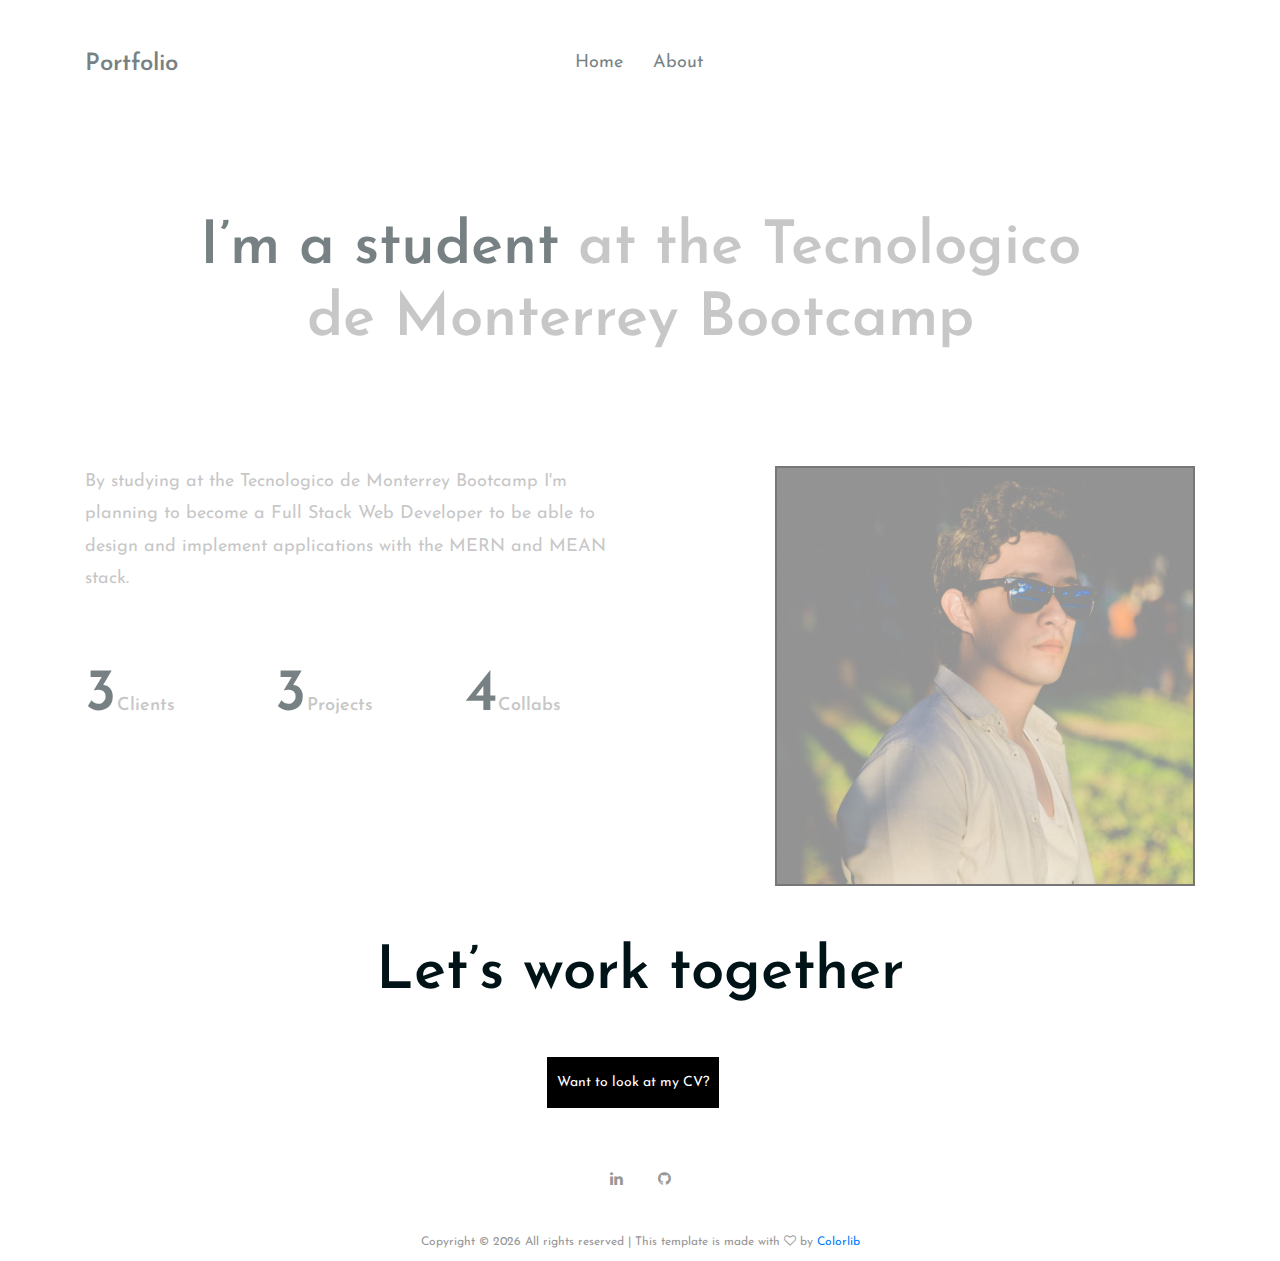
<file: about.html>
<!DOCTYPE html>
<html lang="en">

<head>
	<title>Riddle - Portfolio Template</title>
	<meta charset="UTF-8">
	<meta name="description" content="Riddle - Portfolio Template">
	<meta name="keywords" content="portfolio, riddle, onepage, creative, html">
	<meta name="viewport" content="width=device-width, initial-scale=1.0">
	<!-- Favicon -->
	<link href="img/favicon.ico" rel="shortcut icon" />

	<!-- Google Fonts -->
	<link href="https://fonts.googleapis.com/css?family=Josefin+Sans:400,400i,600,600i,700" rel="stylesheet">

	<!-- Stylesheets -->
	<link rel="stylesheet" href="css/bootstrap.min.css" />
	<link rel="stylesheet" href="css/font-awesome.min.css" />
	<link rel="stylesheet" href="css/style.css" />


	<!--[if lt IE 9]>
	  <script src="https://oss.maxcdn.com/html5shiv/3.7.2/html5shiv.min.js"></script>
	  <script src="https://oss.maxcdn.com/respond/1.4.2/respond.min.js"></script>
	<![endif]-->

</head>

<body>
	<!-- Page Preloder -->
	<div id="preloder">
		<div class="loader"></div>
	</div>

	<!-- header section start -->
	<header class="header-section">
		<div class="container">
			<div class="row">
				<div class="col-lg-5 col-md-3">
					<div class="logo">
						<h2 class="site-logo">Portfolio</h2>
					</div>
				</div>
				<div class="col-lg-7 col-md-9">
					<nav class="main-menu">
						<ul>
							<li><a href="index.html">Home</a></li>
							<li><a href="about.html">About</a></li>
						</ul>
					</nav>
				</div>
			</div>
		</div>
		<div class="nav-switch">
			<i class="fa fa-bars"></i>
		</div>
	</header>
	<!-- header section end -->

	<!-- intro section start -->
	<section class="intro-section">
		<div class="container text-center">
			<div class="row">
				<div class="col-xl-10 offset-xl-1">
					<h2 class="section-title">I’m a student<span> at the Tecnologico de Monterrey Bootcamp</span></h2>
				</div>
			</div>
		</div>
	</section>
	<!-- intro section end -->


	<!-- page section start -->
	<section class="page-section">
		<div class="container">
			<div class="row">
				<div class="col-lg-6">
					<p>By studying at the Tecnologico de Monterrey Bootcamp I'm planning to become a Full Stack Web
						Developer to be able to design and implement applications with the MERN and MEAN stack.</p>
					<div class="row mt-5">
						<div class="col-md-4">
							<div class="milestone">
								<h2>3<span>Clients</span></h2>
							</div>
						</div>
						<div class="col-md-4">
							<div class="milestone">
								<h2>3<span>Projects</span></h2>
							</div>
						</div>
						<div class="col-md-4">
							<div class="milestone">
								<h2>4<span>Collabs</span></h2>
							</div>
						</div>
					</div>
				</div>
				<div class="col-lg-5 offset-lg-1">
					<figure class="pic-frame">
						<img src="img/portfolio/azules.jpg" alt="">
					</figure>
				</div>
			</div>
		</div>
	</section>
	<!-- page section end -->

	<!-- footer section start -->
	<footer class="footer-section text-center">
		<div class="container">
			<h2 class="section-title mb-5">Let’s work together</h2>
			<a href="https://thisisalbertocantu.github.io/Portfolio/documents/CV.pdf" class="site-btn">Want to look at my CV?</a>
			<div class="social-links">
				<a href="https://www.linkedin.com/in/albertocantut/"><span class="fa fa-linkedin"></span></a>
				<a href="https://github.com/thisisalbertocantu/"><span class="fa fa-github"></span></a>
			</div>
			<div class="copyright">
				<!-- Link back to Colorlib can't be removed. Template is licensed under CC BY 3.0. -->
				Copyright &copy;
				<script>document.write(new Date().getFullYear());</script> All rights reserved | This template is made
				with <i class="fa fa-heart-o" aria-hidden="true"></i> by <a href="https://colorlib.com"
					target="_blank">Colorlib</a>
				<!-- Link back to Colorlib can't be removed. Template is licensed under CC BY 3.0. -->
			</div>
		</div>
	</footer>
	<!-- footer section end -->


	<!--====== Javascripts & Jquery ======-->
	<script src="js/jquery-2.1.4.min.js"></script>
	<script src="js/bootstrap.min.js"></script>
	<script src="js/mixitup.min.js"></script>
	<script src="js/magnific-popup.min.js"></script>
	<script src="js/main.js"></script>
</body>

</html>
</file>
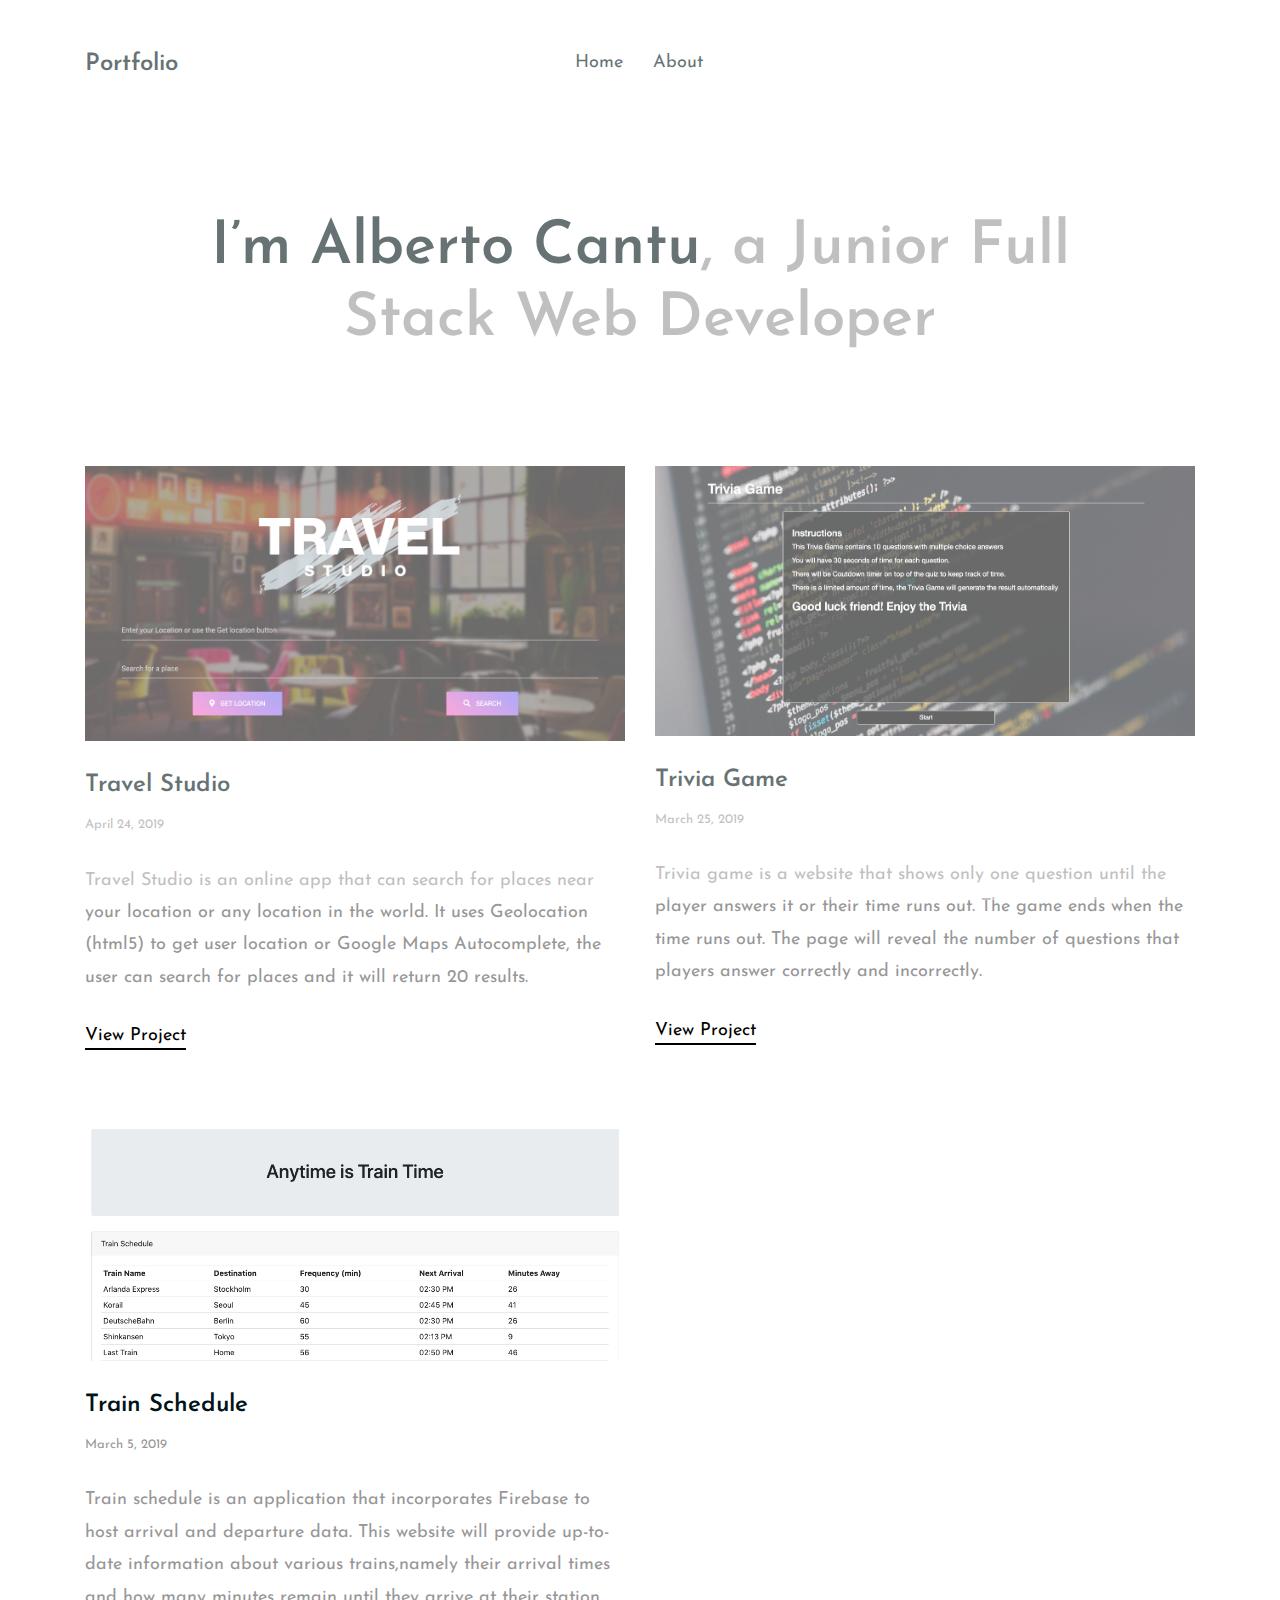
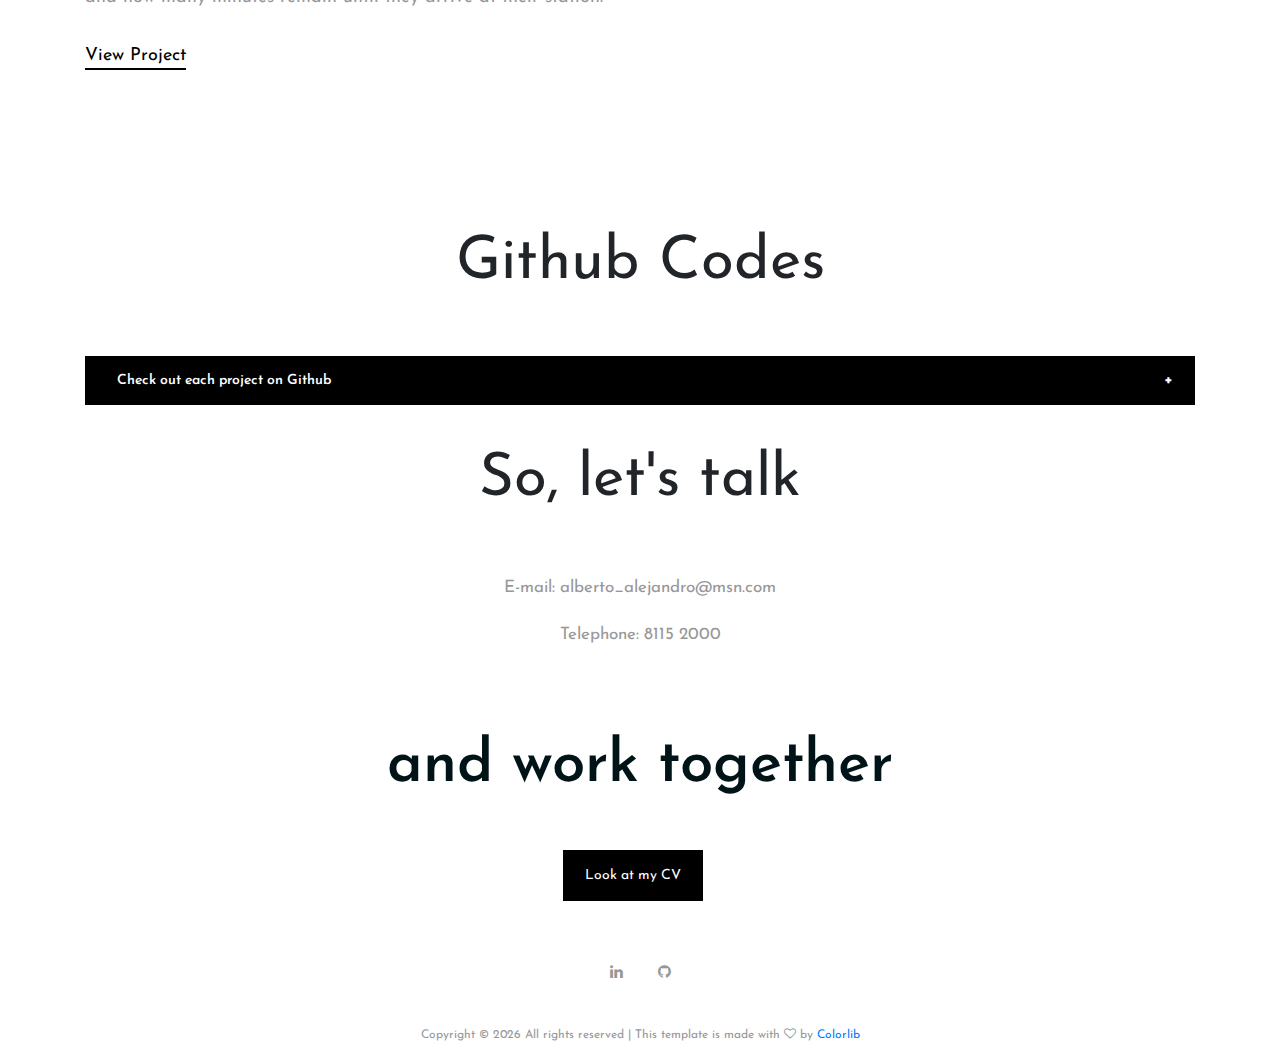
<file: home.html>
<!DOCTYPE html>
<html lang="en">

<head>
	<title>Portfolio</title>
	<meta charset="UTF-8">
	<meta name="description" content="Riddle - Portfolio Template">
	<meta name="keywords" content="portfolio, riddle, onepage, creative, html">
	<meta name="viewport" content="width=device-width, initial-scale=1.0">
	<!-- Favicon -->
	<link href="img/favicon.ico" rel="shortcut icon" />

	<!-- Google Fonts -->
	<link href="https://fonts.googleapis.com/css?family=Josefin+Sans:400,400i,600,600i,700" rel="stylesheet">

	<!-- Stylesheets -->
	<link rel="stylesheet" href="css/bootstrap.min.css" />
	<link rel="stylesheet" href="css/font-awesome.min.css" />
	<link rel="stylesheet" href="css/magnific-popup.css" />
	<link rel="stylesheet" href="css/style.css" />


	<!--[if lt IE 9]>
	  <script src="https://oss.maxcdn.com/html5shiv/3.7.2/html5shiv.min.js"></script>
	  <script src="https://oss.maxcdn.com/respond/1.4.2/respond.min.js"></script>
	<![endif]-->

</head>

<body>
	<!-- Page Preloder -->
	<div id="preloder">
		<div class="loader"></div>
	</div>

	<!-- header section start -->
	<header class="header-section">
		<div class="container">
			<div class="row">
				<div class="col-lg-5 col-md-3">
					<div class="logo">
						<h2 class="site-logo">Portfolio</h2>
					</div>
				</div>
				<div class="col-lg-7 col-md-9">
					<nav class="main-menu">
						<ul>
							<li><a href="home.html">Home</a></li>
							<li><a href="about.html">About</a></li>
						</ul>
					</nav>
				</div>
			</div>
		</div>
		<div class="nav-switch">
			<i class="fa fa-bars"></i>
		</div>
	</header>
	<!-- header section end -->

	<!-- intro section start -->
	<section class="intro-section">
		<div class="container text-center">
			<div class="row">
				<div class="col-xl-10 offset-xl-1">
					<h2 class="section-title">I’m Alberto Cantu<span>, a Junior Full Stack Web Developer</span></h2>
				</div>
			</div>
		</div>
	</section>
	<!-- intro section end -->


	<!-- portfolio section start -->

	<!-- page section start -->
	<div class="page-section">
		<div class="container">
			<div class="row mb-5">
				<!-- blog item -->
				<div class="col-md-6">
					<div class="blog-item">
						<figure class="thumb">
							<a href="https://darkyer.github.io/Travel-Studio/">
								<img src="img/portfolio/6.png" alt="">
							</a>
						</figure>
						<article class="blog-content">
							<h2>Travel Studio</h2>
							<div class="blog-meta">April 24, 2019</div>
							<p>Travel Studio is an online app that can search for places near your location or any
								location in the world.
								It uses Geolocation (html5) to get user location or Google Maps Autocomplete, the user
								can search for places and it will
								return 20 results.</p>
							<a href="https://darkyer.github.io/Travel-Studio/" class="read-more">View Project</a>
						</article>
					</div>
				</div>
				<!-- blog item -->
				<div class="col-md-6">
					<div class="blog-item">
						<figure class="thumb">
							<img src="img/portfolio/1.png" alt="">
						</figure>
						<article class="blog-content">
							<h2>Trivia Game</h2>
							<div class="blog-meta">March 25, 2019</div>
							<p>Trivia game is a website that shows only one question until the player answers it or
								their time runs out.
								The game ends when the time runs out.
								The page will reveal the number of questions that players answer correctly and
								incorrectly.</p>
							<a href="https://thisisalbertocantu.github.io/TriviaGame/" class="read-more">View
								Project</a>
						</article>
					</div>
				</div>
				<!-- blog item -->
				<div class="col-md-6">
					<div class="blog-item">
						<figure class="thumb">
							<img src="img/portfolio/2.png" alt="">
						</figure>
						<article class="blog-content">
							<h2>Train Schedule</h2>
							<div class="blog-meta">March 5, 2019</div>
							<p> Train schedule is an application that incorporates Firebase to host arrival and
								departure data.
								This website will provide up-to-date information about various trains,namely their
								arrival times
								and how many minutes remain until they arrive at their station. </p>
							<a href="https://thisisalbertocantu.github.io/TrainScheduler/" class="read-more">View
								Project</a>
						</article>
					</div>
				</div>
			</div>
		</div>
	</div>

	<!-- page section start -->
	<section class="page-section pt100">
		<div class="container">

			<div class="element">
				<div class="text-center">
					<div class="section-title mb-5">Github Codes</div>
				</div>
				<div class="row">
					<div class="col-lg-12">
						<div id="accordion" class="accordion-area">
							<div class="panel">
								<div class="panel-header" id="headingOne">
									Check out each project on Github
									<button class="panel-link" data-toggle="collapse" data-target="#collapse1"
										aria-expanded="false" aria-controls="collapse1"></button>
								</div>
								<div id="collapse1" class="collapse" aria-labelledby="headingOne"
									data-parent="#accordion">
									<div class="panel-body">

										<p><a href="https://github.com/darkyer/Travel-Studio">Travel Studio</a> </p>
										<p><a href="https://github.com/thisisalbertocantu/TriviaGame">Trivia Game</a>
										</p>
										<p><a href="https://github.com/thisisalbertocantu/TrainScheduler">Train
												Schedule</a></p>
									</div>
								</div>
							</div>
						</div>
					</div>
				</div>
			</div>
		</div>
	</section>

	<!-- Contact Details -->
	<section class="page-section">
		<div class="container">
			<div class="element">
				<div class="text-center">
					<div class="section-title mb-5">So, let's talk</div>
				</div>
				<div class="col-lg-6 offset-lg-3 contect-tect">
					<p>E-mail: alberto_alejandro@msn.com</p>
					<p>Telephone: 8115 2000</p>
				</div>
			</div>
		</div>
	</section>

	<!-- footer section start -->
	<footer class="footer-section text-center">
		<div class="container">
			<h2 class="section-title mb-5">and work together</h2>
			<a href="https://thisisalbertocantu.github.io/Portfolio/documents/CV.pdf" class="site-btn"> Look at my CV
			</a>
			<div class="social-links">
				<a href="https://www.linkedin.com/in/albertocantut/"><span class="fa fa-linkedin"></span></a>
				<a href="https://github.com/thisisalbertocantu/"><span class="fa fa-github"></span></a>
			</div>
			<div class="copyright">
				<!-- Link back to Colorlib can't be removed. Template is licensed under CC BY 3.0. -->
				Copyright &copy;
				<script>document.write(new Date().getFullYear());</script> All rights reserved |
				This template
				is made
				with <i class="fa fa-heart-o" aria-hidden="true"></i> by <a href="https://colorlib.com"
					target="_blank">Colorlib</a>
				<!-- Link back to Colorlib can't be removed. Template is licensed under CC BY 3.0. -->
			</div>
		</div>
	</footer>
	<!-- footer section end -->



	<!--====== Javascripts & Jquery ======-->
	<script src="js/jquery-2.1.4.min.js"></script>
	<script src="js/bootstrap.min.js"></script>
	<script src="js/mixitup.min.js"></script>
	<script src="js/magnific-popup.min.js"></script>
	<script src="js/main.js"></script>
</body>

</html>
</file>
<file: css/style.css>
/* =================================
------------------------------------
  Riddle - Portfolio
  Version: 1.0
 ------------------------------------ 
 ====================================*/

/*----------------------------------------*/
/* Template default CSS
/*----------------------------------------*/

html,
body {
  height: 100%;
  font-family: 'Josefin Sans', sans-serif;
}

h1,
h2,
h3,
h4,
h5,
h6 {
  color: #001418;
  margin: 0;
  font-weight: 600;
  font-family: 'Josefin Sans', sans-serif;
}

p {
  font-size: 18px;
  color: #979797;
  line-height: 1.8;
}

img {
  max-width: 100%;
}

input:focus,
select:focus,
button:focus,
textarea:focus {
  outline: none;
}

a:hover,
a:focus {
  text-decoration: none;
  outline: none;
}

ul,
ol {
  padding: 0;
  margin: 0;
}

/*------------------------
  Helper css
--------------------------*/
.body-pad {
  padding: 0 40px;
}

.spad {
  padding: 100px 0;
}

.pt100 {
  padding-top: 30px;
}

.set-bg {
  background-repeat: no-repeat;
  background-size: cover;
}

.section-title {
  font-size: 60px;
}

.section-title span {
  color: #979797;
}

/*------------------------
  Common Elements
--------------------------*/
.element {
  margin-bottom: 100px;
}

.element:last-child {
  margin-bottom: 0;
}

/*=== Preloder ===*/
#preloder {
  position: fixed;
  width: 100%;
  height: 100%;
  top: 0;
  left: 0;
  z-index: 999999;
  background: #fff;
}

.loader {
  width: 30px;
  height: 30px;
  border: 3px solid #000;
  position: absolute;
  top: 50%;
  left: 50%;
  margin-top: -13px;
  margin-left: -13px;
  border-radius: 60px;
  border-left-color: transparent;
  animation: loader 0.8s linear infinite;
  -webkit-animation: loader 0.8s linear infinite;
}

@keyframes loader {
  0% {
    -webkit-transform: rotate(0deg);
            transform: rotate(0deg);
  }
  50% {
    -webkit-transform: rotate(180deg);
            transform: rotate(180deg);
  }
  100% {
    -webkit-transform: rotate(360deg);
            transform: rotate(360deg);
  }
}

@-webkit-keyframes loader {
  0% {
    -webkit-transform: rotate(0deg);
  }
  50% {
    -webkit-transform: rotate(180deg);
  }
  100% {
    -webkit-transform: rotate(360deg);
  }
}

/*=== Buttons ===*/
.site-btn {
  display: inline-block;
  font-size: 14px;
  min-width: 140px;
  text-align: center;
  padding: 15px 10px;
  position: relative;
  color: #fff;
  border: none;
  background-color: #000;
  margin-right: 15px;
  z-index: 1;
}

.site-btn.btn-fade {
  background-color: #979797;
}

.site-btn.btn-line {
  background: none;
  border: 2px solid #000;
  color: #000;
  padding: 13px 10px;
}

.site-btn.btn-line:hover {
  color: #000;
}

.site-btn.btn-line-fade {
  background: none;
  border: 2px solid #979797;
  color: #979797;
  padding: 13px 10px;
}

.site-btn.btn-line-fade:hover {
  color: #979797;
}

.site-btn:hover {
  color: #fff;
}

/*===  Accordion  ===*/
.accordion-area .panel {
  margin-bottom: 30px;
}

.accordion-area .panel-header {
  background: #000;
  color: #fff;
  display: block;
  padding: 12px 50px;
  padding-left: 30px;
  font-size: 14px;
  font-weight: 600;
  position: relative;
  border: 2px solid #000;
  -webkit-transition: all 0.4s ease-out 0s;
  -o-transition: all 0.4s ease-out 0s;
  transition: all 0.4s ease-out 0s;
}

.accordion-area .panel-header.active {
  background: transparent;
  color: #000;
}

.accordion-area .panel-header.active .panel-link:after {
  content: "-";
  color: #000;
}

.accordion-area .panel-header.active .panel-link.collapsed:after {
  content: "+";
}

.accordion-area .panel-link {
  position: absolute;
  right: 0;
  top: 0;
  height: 100%;
  width: 50px;
  border: none;
  cursor: pointer;
  background: transparent;
}

.accordion-area .panel-body p {
  font-size: 14px;
  margin-bottom: 0;
  padding-top: 25px;
}

.accordion-area .panel-body {
  padding: 0 5px;
}

.accordion-area .panel-link:after {
  content: "+";
  position: absolute;
  left: 50%;
  font-size: 16px;
  font-weight: 700;
  top: 50%;
  color: #fff;
  line-height: 16px;
  margin-top: -8px;
  margin-left: -4px;
}

/*===  Tab  ===*/
.tab-element .nav-tabs {
  border-bottom: none;
  margin-bottom: 35px;
}

.tab-element .nav-tabs .nav-link {
  border: 2px solid #000;
  background: #000;
  border-radius: 0;
  margin-right: 10px;
  font-size: 14px;
  font-weight: 500;
  color: #222;
  padding: 15px 40px;
  min-width: 118px;
  font-size: 16px;
  color: #fff;
  margin-bottom: 10px;
}

.tab-element .nav-tabs .nav-item:last-child .nav-link {
  margin-right: 0;
}

.tab-element .nav-tabs .nav-link.active {
  background: transparent;
  color: #000;
}

.tab-element .tab-pane h4 {
  font-size: 18px;
  margin: 25px 0 20px;
}

.tab-element .tab-pane p {
  font-size: 14px;
}

.circle-progress {
  text-align: center;
  position: relative;
}

.circle-progress canvas {
  -webkit-transform: rotate(90deg);
  -ms-transform: rotate(90deg);
  transform: rotate(90deg);
}

.circle-progress .progress-info {
  position: absolute;
  width: 100%;
  top: 30%;
}

.circle-progress .progress-info h2 {
  font-size: 36px;
}

.circle-progress .progress-info p {
  color: #979797;
  font-size: 16px;
  line-height: normal;
}

/*===  Icon Box  ===*/
.icon-box {
  display: -webkit-box;
  display: -ms-flexbox;
  display: flex;
}

.icon-box .icon h2 {
  font-size: 60px;
}

.icon-box .icon-box-content {
  padding-left: 25px;
  padding-top: 10px;
}

.icon-box .icon-box-content h3 {
  font-size: 24px;
  margin-bottom: 25px;
}

/*------------------------
    Header Section
--------------------------*/
.header-section {
  padding-top: 30px;
  padding-bottom: 20px;
  position: relative;
}

.site-logo {
  font-size: 24px;
  padding-top: 20px;
}

.main-menu ul {
  list-style: none;
}

.main-menu ul li {
  display: inline;
}

.main-menu ul li a {
  display: inline-block;
  font-size: 18px;
  color: #001418;
  margin-left: 15px;
  margin-right: 10px;
  padding: 20px 0 5px;
}

.header-btn {
  float: right;
  margin-right: 0;
}

.nav-switch {
  display: none;
}

/*------------------------
    Intro Section
--------------------------*/
.intro-section {
  padding: 110px 0;
}

/*------------------------
    Portfolio Section
--------------------------*/
.portfolio-section {
  overflow: hidden;
}

.portfolio-filter {
  list-style: none;
  padding-bottom: 100px;
}

.portfolio-filter li {
  font-size: 16px;
  display: inline-block;
  margin-right: 30px;
  padding-bottom: 10px;
  color: #979797;
  cursor: pointer;
}

.portfolio-filter li.mixitup-control-active {
  color: #001418;
}

.portfolios-area .gallery-block {
  padding: 0;
}

.gallery-block {
  position: relative;
}

.portfolio-item {
  display: block;
  width: 100%;
  height: 600px;
  background-position: center center;
  position: relative;
  margin-bottom: 30px;
}

.portfolio-item .pi-inner {
  position: absolute;
  width: 100%;
  height: 100%;
  left: 0;
  top: 0;
  background: transparent;
  -webkit-transition: all 0.4s ease 0s;
  -o-transition: all 0.4s ease 0s;
  transition: all 0.4s ease 0s;
}

.portfolio-item .pi-inner h2 {
  opacity: 0;
  font-size: 30px;
  font-weight: 400;
  position: absolute;
  left: 50px;
  bottom: 50px;
  color: #fff;
  letter-spacing: 10px;
  -webkit-transition: all 0.3s ease 0s;
  -o-transition: all 0.3s ease 0s;
  transition: all 0.3s ease 0s;
}

.portfolio-item:hover .pi-inner {
  background: rgba(0, 20, 24, 0.8);
}

.portfolio-item:hover .pi-inner h2 {
  opacity: 1;
  letter-spacing: 0;
}

.portfolio-meta {
  padding-bottom: 45px;
}

.portfolio-meta h2 {
  font-size: 24px;
}

.portfolio-meta p {
  font-size: 14px;
  color: #a6a6a6;
  margin-bottom: 0;
}

.portfolio-intro {
  display: block;
}

.img-popup-warp .mfp-content {
  opacity: 0;
  -webkit-transform: scale(0.8);
  -ms-transform: scale(0.8);
  transform: scale(0.8);
  -webkit-transition: all 0.4s;
  -o-transition: all 0.4s;
  transition: all 0.4s;
}

.img-popup-warp.mfp-ready .mfp-content {
  opacity: 1;
  -webkit-transform: scale(1);
  -ms-transform: scale(1);
  transform: scale(1);
}

/*------------------------
    Footer Section
--------------------------*/
.footer-section {
  padding: 10px 0;
}

.footer-section .copyright {
  font-size: 12px;
  color: #979797;
}

.social-links {
  margin-top: 60px;
  margin-bottom: 40px;
}

.social-links a {
  color: #979797;
  font-size: 15px;
  margin-right: 30px;
}

.social-links a:last-child {
  margin-right: 0;
}

/*------------------------
    About Page
--------------------------*/
.pic-frame {
  position: relative;
  padding-left: 25px;
  padding-bottom: 25px;
  display: inline-block;
}

.pic-frame:after {
  position: absolute;
  content: "";
  width: calc(100% - 25px);
  height: calc(100% - 25px);
  bottom: 25px;
  left: 25px;
  border: 2px solid #000;
  z-index: 1;
}

.milestone {
  margin-top: 15px;
}

.milestone h2 {
  font-size: 60px;
}

.milestone h2 span {
  font-size: 18px;
  color: #979797;
}

/*------------------------
    Blog Page
--------------------------*/
.blog-item {
  margin-bottom: 70px;
}

.blog-item .read-more {
  color: #000;
  position: relative;
  display: inline-block;
  padding-bottom: 5px;
  line-height: 18px;
  font-size: 18px;
}

.blog-item .read-more:after {
  position: absolute;
  content: '';
  width: 100%;
  height: 2px;
  bottom: 0;
  left: 0;
  background: #000;
}

.thumb {
  margin-bottom: 30px;
}


.blog-content h2 {
  font-size: 24px;
  margin-bottom: 15px;
}

.blog-content .blog-meta {
  font-size: 13px;
  color: #979797;
  margin-bottom: 30px;
}

.blog-content p {
  margin-bottom: 30px;
}

/*------------------------
    Contact Page
--------------------------*/
.contect-tect {
  text-align: center;
  margin-bottom: 70px;
}

.contect-tect h2 {
  font-size: 24px;
  margin-bottom: 30px;
}

.contect-tect p {
  font-size: 17px;
}

.contact-form {
  display: block;
  width: 100%;
}

.contact-form input {
  padding-left: 25px;
  height: 60px;
  width: 100%;
  border: none;
  border-bottom: 2px solid #000;
  margin-bottom: 30px;
  font-size: 12px;
}

.contact-form textarea {
  padding-left: 25px;
  height: 200px;
  width: 100%;
  border: none;
  border-bottom: 2px solid #000;
  margin-bottom: 30px;
  font-size: 12px;
}

.contact-form ::-webkit-input-placeholder {
  font-style: italic;
}

.contact-form :-ms-input-placeholder {
  font-style: italic;
}

.contact-form ::-ms-input-placeholder {
  font-style: italic;
}

.contact-form ::placeholder {
  font-style: italic;
}

/* ===========================
  Responsive
==============================*/
@media only screen and (max-width: 1448px) {
  .home-2.container {
    width: auto;
  }
}

/* Medium screen : 992px. */
@media only screen and (min-width: 992px) and (max-width: 1199px) {
  .portfolio-item {
    height: 450px;
  }
}

/* Tablet :768px. */
@media only screen and (min-width: 768px) and (max-width: 991px) {
  .body-pad {
    padding: 0 30px;
  }
  .portfolio-item {
    height: 350px;
  }
}

/* Large Mobile :480px. */
@media only screen and (max-width: 767px) {
  .body-pad {
    padding: 0 15px;
  }
  .main-menu {
    position: absolute;
    background: #efefef;
    width: 100%;
    z-index: 999;
    left: 0;
    top: 30px;
    padding-top: 15px;
    display: none;
  }
  .main-menu ul li a {
    padding: 10px 15px;
    border-bottom: 1px solid #ddd;
    display: block;
  }
  .main-menu ul li {
    display: block;
  }
  .main-menu ul li:last-child a {
    border-bottom: none;
  }
  .home-2 {
    text-align: left;
  }
  .home-2 .main-menu {
    top: 99px;
  }
  .nav-switch {
    position: absolute;
    right: 25px;
    font-size: 30px;
    color: #333;
    top: 35px;
    display: block;
  }
  .header-btn {
    display: none;
  }
  .section-title {
    font-size: 45px;
  }
  .portfolio-filter {
    text-align: center;
  }
}

/* small Mobile :320px. */
@media only screen and (max-width: 479px) {
  .section-title {
    font-size: 30px;
  }
}
</file>
